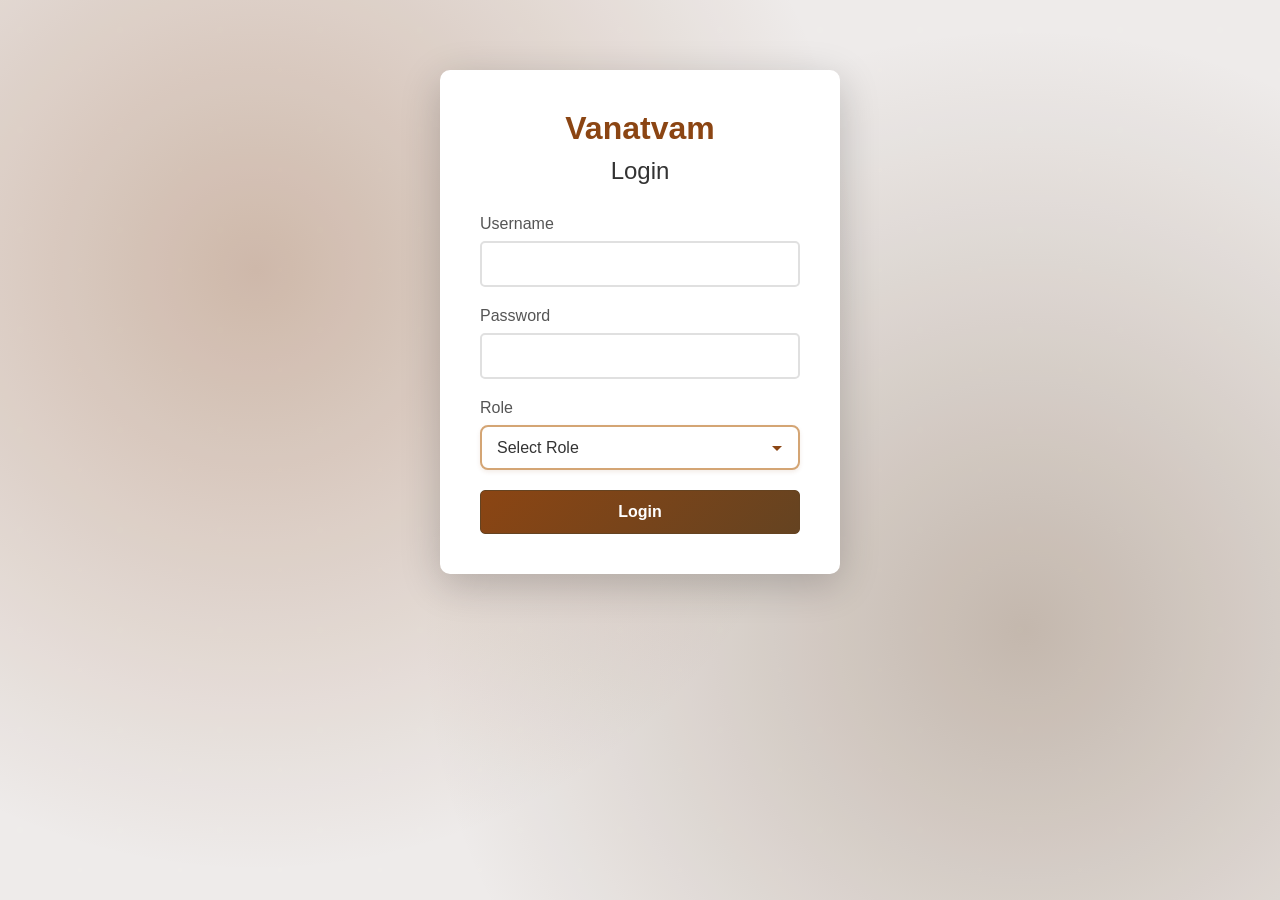
<file: index.html>
<!DOCTYPE html>
<html lang="en">
<head>
    <meta charset="UTF-8">
    <meta name="viewport" content="width=device-width, initial-scale=1.0">
    <title>Login - Vanatvam</title>
    <link rel="stylesheet" href="styles.css">
</head>
<body>
    <div class="container">
        <div class="login-card">
            <h1>Vanatvam</h1>
            <h2>Login</h2>
            <form id="loginForm">
                <div class="form-group">
                    <label for="username">Username</label>
                    <input type="text" id="username" name="username" required>
                </div>
                <div class="form-group">
                    <label for="password">Password</label>
                    <input type="password" id="password" name="password" required>
                </div>
                <div class="form-group">
                    <label for="role">Role</label>
                    <select id="role" name="role" required>
                        <option value="">Select Role</option>
                        <option value="admin">Admin</option>
                        <option value="manager">Manager</option>
                    </select>
                </div>
                <button type="submit" class="btn btn-primary">Login</button>
            </form>
            <div id="errorMessage" class="error-message"></div>
        </div>
    </div>
    <script src="app.js"></script>
</body>
</html>
</file>
<file: styles.css>
* {
    margin: 0;
    padding: 0;
    box-sizing: border-box;
}

body {
    font-family: 'Segoe UI', Tahoma, Geneva, Verdana, sans-serif;
    background: linear-gradient(135deg, #5C4033 0%, #8B4513 50%, #654321 100%);
    background-image: 
        radial-gradient(circle at 20% 30%, rgba(139, 69, 19, 0.3) 0%, transparent 50%),
        radial-gradient(circle at 80% 70%, rgba(101, 67, 33, 0.3) 0%, transparent 50%);
    min-height: 100vh;
    padding: 20px;
    position: relative;
}

body::before {
    content: '';
    position: fixed;
    top: 0;
    left: 0;
    width: 100%;
    height: 100%;
    background-image: 
        url('data:image/svg+xml,<svg xmlns="http://www.w3.org/2000/svg" width="100" height="100"><rect width="100" height="100" fill="%235C4033"/><circle cx="20" cy="30" r="3" fill="%23654321" opacity="0.3"/><circle cx="80" cy="70" r="2" fill="%238B4513" opacity="0.2"/></svg>');
    opacity: 0.1;
    z-index: 0;
    pointer-events: none;
}

body > * {
    position: relative;
    z-index: 1;
}

.container {
    max-width: 1200px;
    margin: 0 auto;
}

/* Login Page Styles */
.login-card {
    background: white;
    border-radius: 10px;
    padding: 40px;
    box-shadow: 0 10px 40px rgba(0, 0, 0, 0.2);
    max-width: 400px;
    margin: 50px auto;
}

.login-card h1 {
    color: #8B4513;
    text-align: center;
    margin-bottom: 10px;
    font-size: 2em;
}

.login-card h2 {
    text-align: center;
    color: #333;
    margin-bottom: 30px;
    font-weight: 300;
}

.form-group {
    margin-bottom: 20px;
}

.form-group label {
    display: block;
    margin-bottom: 8px;
    color: #555;
    font-weight: 500;
}

.form-group input,
.form-group select {
    width: 100%;
    padding: 12px;
    border: 2px solid #e0e0e0;
    border-radius: 5px;
    font-size: 16px;
    transition: border-color 0.3s;
}

.form-group input:focus,
.form-group select:focus {
    outline: none;
    border-color: #8B4513;
    box-shadow: 0 0 0 3px rgba(139, 69, 19, 0.1);
}

.form-group select {
    padding: 12px 35px 12px 15px;
    border: 2px solid #d4a574;
    border-radius: 8px;
    font-size: 16px;
    background: white;
    background-image: url("data:image/svg+xml,%3Csvg xmlns='http://www.w3.org/2000/svg' width='12' height='12' viewBox='0 0 12 12'%3E%3Cpath fill='%238B4513' d='M6 9L1 4h10z'/%3E%3C/svg%3E");
    background-repeat: no-repeat;
    background-position: right 15px center;
    background-size: 12px;
    cursor: pointer;
    transition: all 0.3s ease;
    appearance: none;
    -webkit-appearance: none;
    -moz-appearance: none;
    color: #333;
    font-weight: 500;
    box-shadow: 0 2px 4px rgba(139, 69, 19, 0.1);
    width: 100%;
}

.form-group select:hover {
    border-color: #8B4513;
    box-shadow: 0 2px 8px rgba(139, 69, 19, 0.2);
    background-color: #faf9f7;
}

.form-group select option {
    padding: 12px 15px;
    background: white;
    color: #333;
    font-size: 16px;
    font-weight: 500;
    border: none;
    cursor: pointer;
    transition: background-color 0.2s ease;
}

.form-group select option:hover {
    background: linear-gradient(135deg, #f5f3f0 0%, #e8e5e0 100%);
    color: #8B4513;
    font-weight: 600;
}

.form-group select option:checked {
    background: linear-gradient(135deg, #8B4513 0%, #654321 100%);
    color: white;
    font-weight: 600;
}

.form-group select option:focus {
    background: #8B4513;
    color: white;
}

/* Style for disabled/placeholder options */
.form-group select option[value=""] {
    color: #999;
    font-style: italic;
    background: #f8f9fa;
}

/* Enhanced scrollbar for form dropdown lists */
.form-group select::-webkit-scrollbar {
    width: 8px;
}

.form-group select::-webkit-scrollbar-track {
    background: #f1f1f1;
    border-radius: 4px;
}

.form-group select::-webkit-scrollbar-thumb {
    background: #8B4513;
    border-radius: 4px;
}

.form-group select::-webkit-scrollbar-thumb:hover {
    background: #654321;
}

.form-group select::-ms-expand {
    display: none;
}

.btn {
    width: 100%;
    padding: 12px;
    border: none;
    border-radius: 5px;
    font-size: 16px;
    font-weight: 600;
    cursor: pointer;
    transition: background-color 0.3s;
}

.btn-primary {
    background: linear-gradient(135deg, #8B4513 0%, #654321 100%);
    color: white;
    border: 1px solid #654321;
}

.btn-primary:hover {
    background: linear-gradient(135deg, #654321 0%, #5C4033 100%);
    box-shadow: 0 4px 12px rgba(139, 69, 19, 0.4);
    transform: translateY(-1px);
}

.btn-secondary {
    background: #6c757d;
    color: white;
}

.btn-secondary:hover {
    background: #5a6268;
}

.btn-success {
    background: #28a745;
    color: white;
}

.btn-success:hover {
    background: #218838;
}

.btn-danger {
    background: #dc3545;
    color: white;
}

.btn-danger:hover {
    background: #c82333;
}

.btn-info {
    background: linear-gradient(135deg, #8B4513 0%, #654321 100%);
    color: white;
    border: 1px solid #654321;
}

.btn-info:hover {
    background: linear-gradient(135deg, #654321 0%, #5C4033 100%);
    box-shadow: 0 4px 12px rgba(139, 69, 19, 0.4);
    transform: translateY(-1px);
}

.btn-warning {
    background: #ffc107;
    color: #000;
    border: 1px solid #ffb300;
}

.btn-warning:hover {
    background: #ffb300;
    box-shadow: 0 4px 12px rgba(255, 193, 7, 0.4);
    transform: translateY(-1px);
}

.error-message {
    color: #dc3545;
    margin-top: 15px;
    text-align: center;
    display: none;
}

.error-message.show {
    display: block;
}

.success-message {
    margin-top: 15px;
    padding: 15px 20px;
    border-radius: 8px;
    text-align: center;
    display: none;
    font-weight: 500;
    font-size: 16px;
    box-shadow: 0 2px 8px rgba(0, 0, 0, 0.1);
    animation: slideIn 0.3s ease-out;
}

@keyframes slideIn {
    from {
        opacity: 0;
        transform: translateY(-10px);
    }
    to {
        opacity: 1;
        transform: translateY(0);
    }
}

.success-message.success {
    background: #d4edda;
    color: #155724;
    border: 2px solid #28a745;
    display: block;
}

.success-message.error {
    background: #f8d7da;
    color: #721c24;
    border: 2px solid #dc3545;
    display: block;
}

/* Navigation Menu - Vanatvam Style */
.navbar {
    background: rgba(0, 0, 0, 0.7);
    background-image: 
        linear-gradient(rgba(0, 0, 0, 0.5), rgba(0, 0, 0, 0.7)),
        url('data:image/svg+xml,<svg xmlns="http://www.w3.org/2000/svg" width="400" height="100"><defs><pattern id="soil" x="0" y="0" width="20" height="20" patternUnits="userSpaceOnUse"><circle cx="3" cy="3" r="1.5" fill="%23654321" opacity="0.4"/><circle cx="15" cy="8" r="1" fill="%238B4513" opacity="0.3"/><circle cx="8" cy="15" r="1.2" fill="%235C4033" opacity="0.35"/><circle cx="12" cy="5" r="0.8" fill="%23654321" opacity="0.25"/></pattern></defs><rect width="100%25" height="100%25" fill="url(%23soil)"/></svg>');
    background-size: cover, 150px 150px;
    background-position: center, 0 0;
    background-repeat: no-repeat, repeat;
    backdrop-filter: blur(10px);
    -webkit-backdrop-filter: blur(10px);
    border-radius: 35px;
    padding: 10px 30px;
    margin-bottom: 20px;
    display: flex;
    justify-content: space-between;
    align-items: center;
    flex-wrap: wrap;
    gap: 20px;
    box-shadow: 
        0 6px 25px rgba(0, 0, 0, 0.5),
        inset 0 1px 0 rgba(255, 255, 255, 0.1),
        inset 0 -1px 0 rgba(0, 0, 0, 0.2);
    border: 1px solid rgba(255, 255, 255, 0.15);
    position: relative;
    overflow: hidden;
}

.navbar::before {
    content: '';
    position: absolute;
    top: 0;
    left: 0;
    right: 0;
    bottom: 0;
    background: radial-gradient(circle at 30% 50%, rgba(139, 69, 19, 0.1) 0%, transparent 50%);
    pointer-events: none;
    z-index: 0;
}

.navbar > * {
    position: relative;
    z-index: 1;
}

.nav-brand {
    display: flex;
    align-items: center;
    gap: 15px;
    flex-shrink: 0;
}

.logo-container {
    width: 90px;
    height: 90px;
    border-radius: 50%;
    background: #fff;
    border: 5px solid #8B4513;
    display: flex;
    flex-direction: column;
    align-items: center;
    justify-content: center;
    position: relative;
    box-shadow: 0 3px 15px rgba(0, 0, 0, 0.4);
    padding: 5px;
}

.logo-inner {
    text-align: center;
    color: #8B4513;
    font-weight: bold;
    width: 100%;
    height: 100%;
    display: flex;
    flex-direction: column;
    align-items: center;
    justify-content: center;
    position: relative;
}

.logo-text-top {
    font-size: 0.5em;
    letter-spacing: 2px;
    margin-bottom: 3px;
    font-weight: 800;
    text-transform: uppercase;
    line-height: 1;
}

.logo-icon {
    font-size: 1.8em;
    margin: 2px 0;
    line-height: 1;
}

.logo-text-bottom {
    font-size: 0.35em;
    letter-spacing: 1px;
    margin-top: 2px;
    font-weight: 700;
    text-transform: uppercase;
    line-height: 1;
    max-width: 85%;
    word-wrap: break-word;
}

.nav-brand h1 {
    color: #8B4513;
    font-size: 1.8em;
    margin: 0;
    font-weight: 700;
    letter-spacing: 1px;
}

.nav-menu {
    display: flex;
    gap: 8px;
    flex-wrap: wrap;
    align-items: center;
    background: rgba(0, 0, 0, 0.3);
    padding: 6px 15px;
    border-radius: 20px;
    backdrop-filter: blur(5px);
}

.nav-link {
    color: white;
    text-decoration: none;
    padding: 10px 18px;
    border-radius: 15px;
    transition: all 0.3s;
    font-weight: 500;
    font-size: 0.95em;
    letter-spacing: 0.5px;
    white-space: nowrap;
}

.nav-link:hover {
    color: #FFD700;
    background: rgba(255, 215, 0, 0.15);
    transform: translateY(-1px);
}

.nav-link.active {
    color: #FFD700;
    background: rgba(255, 215, 0, 0.25);
    font-weight: 600;
    box-shadow: 0 2px 8px rgba(255, 215, 0, 0.3);
}

.nav-user-info {
    color: rgba(255, 255, 255, 0.8);
    font-size: 0.85em;
    padding: 10px 12px;
    font-style: italic;
    border-left: 1px solid rgba(255, 255, 255, 0.2);
    border-right: 1px solid rgba(255, 255, 255, 0.2);
    margin: 0 5px;
}

.nav-link-logout {
    color: rgba(255, 255, 255, 0.9) !important;
    background: rgba(220, 53, 69, 0.3) !important;
    border-left: 2px solid rgba(220, 53, 69, 0.5);
}

.nav-link-logout:hover {
    color: white !important;
    background: rgba(220, 53, 69, 0.5) !important;
}

.nav-user {
    display: flex;
    align-items: center;
    gap: 15px;
    flex-wrap: wrap;
    flex-shrink: 0;
}

.nav-user span {
    color: white;
    font-weight: 500;
    font-size: 0.9em;
}

.nav-user .btn {
    width: auto;
    padding: 8px 16px;
    background: rgba(255, 255, 255, 0.2);
    color: white;
    border: 1px solid rgba(255, 255, 255, 0.3);
}

.nav-user .btn:hover {
    background: rgba(255, 255, 255, 0.3);
}

    .nav-user {
        width: 100%;
        justify-content: space-between;
    }

    .nav-user .btn {
        width: auto;
        padding: 8px 16px;
    }

/* Dashboard Styles */
.dashboard {
    background: white;
    border-radius: 10px;
    padding: 30px;
    box-shadow: 0 10px 40px rgba(0, 0, 0, 0.2);
}

.dashboard-header {
    display: flex;
    justify-content: space-between;
    align-items: center;
    margin-bottom: 30px;
    flex-wrap: wrap;
    gap: 15px;
}

.dashboard-header h1 {
    color: #8B4513;
    font-size: 2em;
}

.user-info {
    display: flex;
    align-items: center;
    gap: 15px;
    flex-wrap: wrap;
}

.user-info span {
    color: #555;
    font-weight: 500;
}

/* Form Styles */
.customer-form {
    background: #f8f9fa;
    padding: 25px;
    border-radius: 8px;
    margin-bottom: 30px;
}

.customer-form h2 {
    color: #333;
    margin-bottom: 20px;
    font-size: 1.5em;
}

.form-row {
    display: grid;
    grid-template-columns: repeat(auto-fit, minmax(250px, 1fr));
    gap: 20px;
    margin-bottom: 20px;
}

.form-actions {
    display: flex;
    gap: 10px;
    justify-content: flex-end;
}

/* Search and Filter */
.search-section {
    margin-bottom: 30px;
}

.search-box {
    display: flex;
    gap: 10px;
    margin-bottom: 15px;
    flex-wrap: wrap;
}

.search-box input {
    flex: 1;
    min-width: 200px;
    padding: 12px;
    border: 2px solid #e0e0e0;
    border-radius: 5px;
    font-size: 16px;
}

.search-box input:focus {
    outline: none;
    border-color: #8B4513;
}

/* Table Styles */
.table-container {
    overflow-x: auto;
}

table {
    width: 100%;
    border-collapse: collapse;
    background: white;
    border-radius: 8px;
    overflow: hidden;
}

thead {
    background: linear-gradient(135deg, #8B4513 0%, #654321 100%);
    color: white;
    box-shadow: 0 2px 8px rgba(139, 69, 19, 0.3);
}

th, td {
    padding: 15px;
    text-align: left;
}

th {
    font-weight: 600;
}

tbody tr {
    border-bottom: 1px solid #e0e0e0;
}

tbody tr:hover {
    background: rgba(255, 215, 0, 0.1);
    transition: background-color 0.2s;
}

tbody tr:last-child {
    border-bottom: none;
}

.no-data {
    text-align: center;
    padding: 40px;
    color: #999;
}

.action-buttons {
    display: flex;
    gap: 4px;
    flex-wrap: wrap;
}

.btn-small {
    padding: 4px 8px;
    font-size: 12px;
    width: auto;
    min-width: auto;
    line-height: 1.2;
}

/* Modal Styles */
.modal {
    display: none;
    position: fixed;
    z-index: 1000;
    left: 0;
    top: 0;
    width: 100%;
    height: 100%;
    background-color: rgba(0, 0, 0, 0.5);
    justify-content: center;
    align-items: center;
}

.modal-content {
    background-color: white;
    border-radius: 10px;
    padding: 30px;
    max-width: 500px;
    width: 90%;
    max-height: 90vh;
    overflow-y: auto;
    box-shadow: 0 10px 40px rgba(0, 0, 0, 0.3);
}

.modal-header {
    display: flex;
    justify-content: space-between;
    align-items: center;
    margin-bottom: 20px;
}

.modal-header h2 {
    color: #8B4513;
    margin: 0;
}

.close {
    color: #aaa;
    font-size: 28px;
    font-weight: bold;
    cursor: pointer;
    line-height: 20px;
}

.close:hover {
    color: #000;
}

.modal-content textarea {
    width: 100%;
    padding: 12px;
    border: 2px solid #e0e0e0;
    border-radius: 5px;
    font-size: 16px;
    font-family: inherit;
    resize: vertical;
}

.modal-content textarea:focus {
    outline: none;
    border-color: #8B4513;
}

.readonly-input {
    background-color: #f5f5f5;
    cursor: not-allowed;
    color: #666;
}

/* Task Card Styles */
.tasks-container {
    margin-top: 20px;
}

.tasks-list {
    display: grid;
    grid-template-columns: repeat(2, 1fr);
    gap: 20px;
}

.task-card {
    background: #f8f9fa;
    border-radius: 8px;
    padding: 20px;
    border-left: 4px solid #8B4513;
    box-shadow: 0 2px 8px rgba(139, 69, 19, 0.2);
    transition: box-shadow 0.3s;
    height: 400px;
    display: flex;
    flex-direction: column;
}

.task-card:hover {
    box-shadow: 0 4px 12px rgba(139, 69, 19, 0.3);
}

.task-header {
    display: flex;
    justify-content: space-between;
    align-items: center;
    margin-bottom: 15px;
    flex-wrap: wrap;
    gap: 10px;
}

.task-header {
    display: flex;
    flex-direction: column;
    gap: 8px;
}

.task-title-row {
    display: flex;
    align-items: flex-start;
    gap: 10px;
}

.task-title-row h3 {
    color: #333;
    margin: 0;
    font-size: 1.2em;
    flex: none;
}

.task-subheader {
    display: flex;
    align-items: flex-start;
    gap: 12px;
    flex-wrap: wrap;
    justify-content: flex-start;
}

.task-date {
    color: #666;
    font-size: 0.9em;
}

.icon-btn {
    width: 30px;
    height: 30px;
    border-radius: 50%;
    border: none;
    display: inline-flex;
    align-items: center;
    justify-content: center;
    font-size: 16px;
    cursor: pointer;
    transition: opacity 0.2s, transform 0.1s;
    color: #fff;
}

.icon-btn:active {
    transform: scale(0.95);
}

.icon-btn-success {
    background: #28a745;
}

.icon-btn-primary {
    background: #007bff;
}

.icon-btn-danger {
    background: #dc3545;
}

.icon-btn:hover {
    opacity: 0.9;
}

.icon-btn:focus {
    outline: none;
    box-shadow: 0 0 0 2px rgba(0, 0, 0, 0.1);
}

.task-body {
    margin-bottom: 15px;
    flex: 1;
    display: flex;
    flex-direction: column;
    min-height: 0;
}

.task-info-row {
    display: flex;
    gap: 20px;
    flex-wrap: wrap;
    margin-bottom: 10px;
}

.task-customer,
.task-mobile,
.task-project {
    color: #555;
    margin: 5px 0;
}

.task-description-wrapper {
    flex: none;
    min-height: 0;
    margin-top: 10px;
    overflow: visible;
    margin-bottom: 12px;
    position: relative;
}

.task-description {
    color: #666;
    line-height: 1.5;
    padding: 10px;
    background: #fff;
    border-radius: 5px;
    margin: 0;
    word-wrap: break-word;
    box-sizing: border-box;
    margin-bottom: 10px;
    position: relative;
}

.task-description-text {
    display: -webkit-box;
    -webkit-line-clamp: 2;
    line-clamp: 2;
    -webkit-box-orient: vertical;
    overflow: hidden;
    text-overflow: ellipsis;
    line-height: 1.5em;
    max-height: calc(1.5em * 2);
}

.task-description-more {
    position: absolute;
    bottom: 10px;
    right: 10px;
    background: white;
    color: black;
    border: 1px solid #ddd;
    border-radius: 4px;
    padding: 4px 8px;
    font-size: 14px;
    font-weight: bold;
    cursor: pointer;
    transition: background 0.2s, border-color 0.2s;
    z-index: 1;
    box-shadow: 0 1px 3px rgba(0, 0, 0, 0.1);
}

.task-description-more:hover {
    background: #f5f5f5;
    border-color: #8B4513;
}

.task-description-more:focus {
    outline: none;
    box-shadow: 0 0 0 2px rgba(139, 69, 19, 0.3);
}

.task-description::-webkit-scrollbar {
    width: 6px;
}

.task-description::-webkit-scrollbar-track {
    background: #f1f1f1;
    border-radius: 3px;
}

.task-description::-webkit-scrollbar-thumb {
    background: #8B4513;
    border-radius: 3px;
}

.task-description::-webkit-scrollbar-thumb:hover {
    background: #654321;
}

.task-status {
    margin-top: 12px;
    display: block;
    color: #555;
}

.status-badge {
    display: inline-block;
    padding: 4px 12px;
    border-radius: 12px;
    font-size: 0.85em;
    font-weight: 600;
    text-transform: capitalize;
}

.status-pending {
    background: #fff3cd;
    color: #856404;
}

.status-completed {
    background: #d4edda;
    color: #155724;
}

.tasks-summary {
    margin-bottom: 20px;
    padding: 10px;
    background: #e9ecef;
    border-radius: 5px;
}

.tasks-summary p {
    margin: 0;
    color: #495057;
    font-weight: 600;
}

.filter-controls {
    display: flex;
    align-items: center;
    gap: 15px;
    flex-wrap: wrap;
}

.filter-group {
    display: flex;
    align-items: center;
    gap: 8px;
}

.filter-group label {
    font-weight: 500;
    color: #333;
    white-space: nowrap;
}

.filter-group select,
select {
    padding: 10px 35px 10px 12px;
    border: 2px solid #d4a574;
    border-radius: 8px;
    font-size: 14px;
    background: white;
    background-image: url("data:image/svg+xml,%3Csvg xmlns='http://www.w3.org/2000/svg' width='12' height='12' viewBox='0 0 12 12'%3E%3Cpath fill='%238B4513' d='M6 9L1 4h10z'/%3E%3C/svg%3E");
    background-repeat: no-repeat;
    background-position: right 12px center;
    background-size: 12px;
    cursor: pointer;
    transition: all 0.3s ease;
    appearance: none;
    -webkit-appearance: none;
    -moz-appearance: none;
    color: #333;
    font-weight: 500;
    box-shadow: 0 2px 4px rgba(139, 69, 19, 0.1);
}

.filter-group select:hover,
select:hover {
    border-color: #8B4513;
    box-shadow: 0 2px 8px rgba(139, 69, 19, 0.2);
    background-color: #faf9f7;
}

.filter-group select:focus,
select:focus {
    outline: none;
    border-color: #8B4513;
    box-shadow: 0 0 0 3px rgba(139, 69, 19, 0.1);
    background-color: white;
}

.filter-group select option,
select option {
    padding: 12px 15px;
    background: white;
    color: #333;
    font-size: 14px;
    font-weight: 500;
    border: none;
    cursor: pointer;
    transition: background-color 0.2s ease;
}

.filter-group select option:hover,
select option:hover {
    background: linear-gradient(135deg, #f5f3f0 0%, #e8e5e0 100%);
    color: #8B4513;
    font-weight: 600;
}

.filter-group select option:checked,
select option:checked {
    background: linear-gradient(135deg, #8B4513 0%, #654321 100%);
    color: white;
    font-weight: 600;
}

.filter-group select option:focus,
select option:focus {
    background: #8B4513;
    color: white;
    outline: none;
}

/* Style for disabled/placeholder options */
.filter-group select option[value=""],
select option[value=""] {
    color: #999;
    font-style: italic;
    background: #f8f9fa;
}

/* Enhanced scrollbar for dropdown lists */
.filter-group select::-webkit-scrollbar,
select::-webkit-scrollbar {
    width: 8px;
}

.filter-group select::-webkit-scrollbar-track,
select::-webkit-scrollbar-track {
    background: #f1f1f1;
    border-radius: 4px;
}

.filter-group select::-webkit-scrollbar-thumb,
select::-webkit-scrollbar-thumb {
    background: #8B4513;
    border-radius: 4px;
}

/* Tasks page */
.task-management-grid {
    display: grid;
    grid-template-columns: minmax(280px, 1fr) minmax(360px, 1.2fr);
    gap: 24px;
    margin-top: 20px;
}

@media (max-width: 960px) {
    .task-management-grid {
        grid-template-columns: 1fr;
    }
}

.dashboard.single-column {
    width: 100%;
}

.full-width-card,
.dashboard.single-column .task-form-card {
    width: 100%;
    box-sizing: border-box;
}

.task-form-card,
.task-list-card {
    background: #fff;
    border-radius: 16px;
    padding: 24px;
    box-shadow: 0 8px 30px rgba(0, 0, 0, 0.08);
}

.card-header {
    display: flex;
    justify-content: space-between;
    align-items: flex-start;
    gap: 12px;
    margin-bottom: 20px;
    flex-wrap: wrap;
}

.card-header h2 {
    margin: 0;
    color: #2c3e50;
}

.card-subtitle {
    margin: 4px 0 0;
    color: #6c757d;
    font-size: 0.95rem;
}

.stacked-form .form-group {
    display: flex;
    flex-direction: column;
}

.stacked-form .form-group input,
.stacked-form .form-group textarea,
.stacked-form .form-group select {
    width: 100%;
    font-family: inherit;
}

.scheduler-section {
    display: flex;
    gap: 20px;
    flex-wrap: wrap;
}

.scheduler-section .form-group {
    flex: 1;
    min-width: 220px;
}

.field-hint {
    display: block;
    margin-top: 4px;
    color: #6c757d;
    font-size: 0.8rem;
}

.task-filters {
    display: flex;
    flex-wrap: wrap;
    gap: 15px;
    align-items: center;
}

.task-total-label {
    font-weight: 600;
    color: #6c757d;
}

.task-table-container table {
    width: 100%;
}

.task-table-title {
    display: flex;
    flex-direction: column;
    gap: 4px;
}

.task-table-meta {
    margin: 0;
    font-size: 0.9rem;
    color: #6c757d;
}

.task-table-description {
    margin: 0;
    color: #555;
    font-size: 0.9rem;
}

.form-status {
    min-height: 20px;
    margin-top: 10px;
    font-weight: 500;
}

.form-status.success {
    color: #155724;
}

.form-status.error {
    color: #721c24;
}

.task-table-description + .task-table-meta,
.task-table-meta + .task-table-description {
    margin-top: 2px;
}

.task-overdue {
    display: inline-block;
    margin-top: 8px;
    padding: 6px 10px;
    border-radius: 8px;
    background: #fdecea;
    color: #c82333;
    font-weight: 600;
    font-size: 0.9rem;
}

.task-source {
    display: inline-block;
    padding: 4px 8px;
    border-radius: 6px;
    font-size: 0.8rem;
    font-weight: 600;
}

.task-source-project {
    background: #e3f2fd;
    color: #0d47a1;
}

.task-source-customer {
    background: #e8f5e9;
    color: #1b5e20;
}

.filter-group select::-webkit-scrollbar-thumb:hover,
select::-webkit-scrollbar-thumb:hover {
    background: #654321;
}

/* Remove default IE arrow */
.filter-group select::-ms-expand,
select::-ms-expand {
    display: none;
}

.filter-group.month-navigation {
    display: flex !important;
    flex-direction: row !important;
    gap: 10px;
    align-items: center;
    justify-content: center;
    flex-wrap: nowrap !important;
    white-space: nowrap;
    width: auto;
}

.month-nav-arrow {
    font-size: 1.5em;
    font-weight: bold;
    color: #8B4513;
    cursor: pointer;
    user-select: none;
    padding: 0 5px;
    transition: color 0.2s;
    display: inline-block;
    flex-shrink: 0;
    line-height: 1;
}

.month-nav-arrow:hover {
    color: #654321;
}

.month-display {
    font-weight: 600;
    color: #8B4513;
    font-size: 1em;
    min-width: 120px;
    text-align: center;
    display: inline-block;
    flex-shrink: 0;
    white-space: nowrap;
    line-height: 1;
}

@media (max-width: 768px) {
    .month-navigation {
        width: 100%;
        justify-content: space-between;
    }

    .month-nav-arrow {
        font-size: 1.8em;
        padding: 0 10px;
    }

    .month-display {
        font-size: 0.9em;
        min-width: 100px;
    }
}

/* Customer Tasks Modal Styles */
.customer-tasks-list {
    max-height: 500px;
    overflow-y: auto;
    margin: 20px 0;
}

.tasks-section {
    margin-bottom: 25px;
}

.tasks-section h3 {
    color: #8B4513;
    margin-bottom: 15px;
    font-size: 1.2em;
    border-bottom: 2px solid #8B4513;
    padding-bottom: 8px;
    font-weight: 600;
}

.customer-task-item {
    background: #f8f9fa;
    border-radius: 8px;
    padding: 15px;
    margin-bottom: 15px;
    border-left: 4px solid #8B4513;
    transition: all 0.3s;
}

.customer-task-item:hover {
    box-shadow: 0 2px 8px rgba(139, 69, 19, 0.2);
}

.customer-task-item.completed {
    background: #f0f0f0;
    border-left-color: #FFD700;
    opacity: 0.85;
}

.customer-task-item.completed {
    background: #f0f0f0;
    border-left-color: #FFD700;
    opacity: 0.85;
}

.customer-task-header {
    display: flex;
    justify-content: space-between;
    align-items: center;
    margin-bottom: 10px;
    flex-wrap: wrap;
    gap: 10px;
}

.customer-task-header h4 {
    margin: 0;
    color: #333;
    flex: 1;
}

.customer-task-body {
    color: #555;
}

.customer-task-body p {
    margin: 5px 0;
}

.task-actions {
    margin-top: auto;
    padding-top: 15px;
    border-top: 1px solid #e0e0e0;
    display: flex;
    gap: 10px;
    flex-wrap: wrap;
}

.date-input {
    padding: 10px 12px;
    border: 2px solid #d4a574;
    border-radius: 8px;
    font-size: 16px;
    transition: all 0.3s ease;
    box-shadow: 0 2px 4px rgba(139, 69, 19, 0.1);
}

.date-input:focus {
    outline: none;
    border-color: #8B4513;
    box-shadow: 0 0 0 3px rgba(139, 69, 19, 0.1);
}

.date-input:hover {
    border-color: #8B4513;
    box-shadow: 0 2px 8px rgba(139, 69, 19, 0.2);
}

/* Style select elements with date-input class */
.date-input[type="month"],
select.date-input {
    padding: 10px 35px 10px 12px;
    background-image: url("data:image/svg+xml,%3Csvg xmlns='http://www.w3.org/2000/svg' width='12' height='12' viewBox='0 0 12 12'%3E%3Cpath fill='%238B4513' d='M6 9L1 4h10z'/%3E%3C/svg%3E");
    background-repeat: no-repeat;
    background-position: right 12px center;
    background-size: 12px;
    appearance: none;
    -webkit-appearance: none;
    -moz-appearance: none;
    cursor: pointer;
}

/* Task Counts in Customers */
.task-counts {
    display: flex;
    flex-direction: column;
    gap: 4px;
    font-size: 0.9em;
}

.task-count {
    display: inline-block;
    padding: 4px 8px;
    border-radius: 4px;
    font-weight: 500;
    font-size: 0.85em;
}

.task-count.total {
    background: rgba(139, 69, 19, 0.1);
    color: #8B4513;
    font-weight: 600;
}

.task-count.pending {
    background: rgba(255, 193, 7, 0.2);
    color: #856404;
}

.task-count.completed {
    background: rgba(40, 167, 69, 0.2);
    color: #155724;
}

/* Hamburger Menu */
.menu-toggle {
    display: none;
    flex-direction: column;
    gap: 5px;
    background: transparent;
    border: none;
    cursor: pointer;
    padding: 8px;
    z-index: 1001;
}

.menu-toggle span {
    width: 25px;
    height: 3px;
    background: white;
    border-radius: 3px;
    transition: all 0.3s;
}

.menu-toggle.active span:nth-child(1) {
    transform: rotate(45deg) translate(8px, 8px);
}

.menu-toggle.active span:nth-child(2) {
    opacity: 0;
}

.menu-toggle.active span:nth-child(3) {
    transform: rotate(-45deg) translate(7px, -7px);
}

/* Mobile Responsive */
@media (max-width: 768px) {
    .login-card {
        padding: 30px 20px;
        margin: 20px auto;
    }

    .navbar {
        flex-direction: row;
        align-items: center;
        padding: 12px 20px;
        gap: 15px;
        position: relative;
    }

    .menu-toggle {
        display: flex;
        order: 2;
    }

    .nav-brand {
        flex: 1;
        justify-content: flex-start;
        order: 1;
    }

    .logo-container {
        width: 60px;
        height: 60px;
    }

    .nav-brand h1 {
        font-size: 1.2em;
    }

    /* Mobile Menu Overlay */
    .mobile-menu-overlay {
        display: none;
        position: fixed;
        top: 0;
        left: 0;
        width: 100%;
        height: 100%;
        background: rgba(0, 0, 0, 0.6);
        z-index: 9998;
        opacity: 0;
        transition: opacity 0.3s ease;
    }

    .mobile-menu-overlay.active {
        display: block;
        opacity: 1;
    }

    /* Mobile Menu Panel */
    .mobile-menu-panel {
        position: fixed;
        top: 0;
        right: -100%;
        width: 85%;
        max-width: 350px;
        height: 100%;
        background: #ffffff;
        z-index: 9999;
        box-shadow: -2px 0 10px rgba(0, 0, 0, 0.1);
        transition: right 0.3s ease;
        overflow-y: auto;
        display: flex;
        flex-direction: column;
    }

    .mobile-menu-panel.active {
        right: 0;
    }

    /* Mobile Menu Header */
    .mobile-menu-header {
        padding: 20px;
        background: #8B4513;
        color: white;
        display: flex;
        justify-content: space-between;
        align-items: center;
        border-bottom: 2px solid rgba(255, 255, 255, 0.1);
    }

    .mobile-menu-title {
        font-size: 1.2em;
        font-weight: 600;
        margin: 0;
    }

    .mobile-menu-close {
        width: 35px;
        height: 35px;
        background: rgba(255, 255, 255, 0.2);
        border: none;
        border-radius: 50%;
        color: white;
        font-size: 20px;
        cursor: pointer;
        display: flex;
        align-items: center;
        justify-content: center;
        transition: background 0.2s ease;
    }

    .mobile-menu-close:hover {
        background: rgba(255, 255, 255, 0.3);
    }

    /* Mobile Menu Content */
    .mobile-menu-content {
        flex: 1;
        padding: 0;
    }

    .mobile-menu-item {
        display: block;
        width: 100%;
        padding: 18px 25px;
        color: #333333;
        text-decoration: none;
        border-bottom: 1px solid #e8e8e8;
        transition: all 0.2s ease;
        font-size: 1em;
        background: transparent;
    }

    .mobile-menu-item:hover {
        background: #f5f5f5;
        color: #8B4513;
    }

    .mobile-menu-item.active {
        background: #f0e6d2;
        color: #8B4513;
        font-weight: 600;
        border-left: 4px solid #8B4513;
    }

    .mobile-menu-user-info {
        padding: 15px 25px;
        background: #f9f9f9;
        border-top: 1px solid #e8e8e8;
        border-bottom: 1px solid #e8e8e8;
        color: #666666;
        font-size: 0.9em;
        margin-top: auto;
    }

    /* Hide desktop nav-menu on mobile */
    .nav-menu {
        display: none !important;
    }

    .tasks-list {
        grid-template-columns: 1fr;
        gap: 15px;
    }

    .task-card {
        padding: 15px;
        height: 400px;
    }

    .task-description {
        max-height: 100px;
        overflow-y: auto;
    }

    .task-description-wrapper {
        overflow: hidden;
    }
    .dashboard {
        padding: 20px 15px;
    }

    .dashboard-header {
        flex-direction: column;
        align-items: flex-start;
    }

    .dashboard-header h1 {
        font-size: 1.5em;
    }

    .filter-controls {
        flex-direction: column;
        gap: 15px;
        width: 100%;
    }

    .filter-group {
        flex-direction: column;
        align-items: flex-start;
        width: 100%;
        gap: 8px;
    }

    .filter-group.month-navigation {
        flex-direction: row !important;
        align-items: center;
        justify-content: center;
        width: auto;
    }

    .filter-group label {
        width: 100%;
    }

    .filter-group .date-input,
    .filter-group select {
        width: 100%;
    }

    .filter-group .btn {
        width: 100%;
        margin-left: 0 !important;
        margin-top: 8px;
    }

    .form-row {
        grid-template-columns: 1fr;
    }

    .form-actions {
        flex-direction: column;
    }

    .form-actions .btn {
        width: 100%;
    }

    .search-box {
        flex-direction: column;
    }

    .search-box input {
        width: 100%;
    }

    table {
        font-size: 14px;
    }

    th, td {
        padding: 10px 8px;
    }

    .task-header {
        flex-direction: column;
        align-items: flex-start;
    }
}

@media (max-width: 480px) {
    .login-card h1 {
        font-size: 1.5em;
    }

    .dashboard-header h1 {
        font-size: 1.3em;
    }

    table {
        font-size: 12px;
    }

    th, td {
        padding: 8px 5px;
    }
}

/* Calendar Styles */
.calendar-container {
    margin-top: 20px;
    max-width: 50%;
    margin-left: auto;
    margin-right: auto;
}

.calendar-loading {
    text-align: center;
    padding: 20px;
    color: #999;
}

.calendar {
    background: white;
    border-radius: 8px;
    padding: 10px;
    box-shadow: 0 2px 8px rgba(0, 0, 0, 0.1);
}

.calendar-header {
    text-align: center;
    margin-bottom: 10px;
}

.calendar-header h2 {
    color: #8B4513;
    font-size: 0.9em;
    margin: 0;
}

.calendar-grid {
    width: 100%;
}

.calendar-weekdays {
    display: grid;
    grid-template-columns: repeat(7, 1fr);
    gap: 2.5px;
    margin-bottom: 5px;
}

.calendar-weekday {
    text-align: center;
    font-weight: 600;
    color: #8B4513;
    padding: 5px;
    background: rgba(139, 69, 19, 0.1);
    border-radius: 3px;
    font-size: 0.7em;
}

.calendar-days {
    display: grid;
    grid-template-columns: repeat(7, 1fr);
    gap: 2.5px;
}

.calendar-day {
    min-height: 50px;
    border: 1px solid #e0e0e0;
    border-radius: 3px;
    padding: 4px;
    background: #f8f9fa;
    position: relative;
}

.calendar-day.empty {
    background: transparent;
    border: none;
}

.calendar-day.today {
    background: #fff3cd;
    border: 2px solid #8B4513;
}

.calendar-day-number {
    font-weight: 600;
    color: #333;
    margin-bottom: 2px;
    font-size: 0.75em;
}

.calendar-bookings {
    display: flex;
    flex-direction: column;
    gap: 1.5px;
    margin-top: 2px;
}

.calendar-booking {
    background: linear-gradient(135deg, #8B4513 0%, #654321 100%);
    color: white;
    padding: 2px 4px;
    border-radius: 2px;
    font-size: 0.6em;
    font-weight: 500;
    cursor: pointer;
    overflow: hidden;
    text-overflow: ellipsis;
    white-space: nowrap;
    line-height: 1.2;
    transition: all 0.2s ease;
}

.calendar-booking:hover {
    opacity: 0.85;
    box-shadow: 0 1px 3px rgba(0, 0, 0, 0.4);
    transform: translateY(-1px);
}

@media (max-width: 768px) {
    .calendar-container {
        max-width: 100%;
        margin-left: 0;
        margin-right: 0;
        padding: 0 10px;
    }

    .calendar {
        padding: 10px 5px;
        overflow-x: auto;
    }

    .calendar-header {
        margin-bottom: 8px;
    }

    .calendar-header h2 {
        font-size: 1em;
    }

    .calendar-weekdays {
        gap: 2px;
        margin-bottom: 4px;
    }

    .calendar-weekday {
        font-size: 0.6em;
        padding: 4px 2px;
        word-break: break-word;
    }

    .calendar-days {
        gap: 2px;
    }

    .calendar-day {
        min-height: 60px;
        padding: 3px 2px;
        font-size: 0.85em;
    }

    .calendar-day-number {
        font-size: 0.7em;
        margin-bottom: 2px;
    }

    .calendar-bookings {
        gap: 1px;
        margin-top: 2px;
    }

    .calendar-booking {
        font-size: 0.5em;
        padding: 2px 3px;
        line-height: 1.1;
    }

    .calendar-loading {
        padding: 20px 10px;
    }
}

@media (max-width: 480px) {
    .calendar-container {
        padding: 0 5px;
    }

    .calendar {
        padding: 8px 3px;
    }

    .calendar-header h2 {
        font-size: 0.9em;
    }

    .calendar-weekday {
        font-size: 0.55em;
        padding: 3px 1px;
    }

    .calendar-day {
        min-height: 50px;
        padding: 2px 1px;
    }

    .calendar-day-number {
        font-size: 0.65em;
    }

    .calendar-booking {
        font-size: 0.45em;
        padding: 1px 2px;
    }
}
</file>
